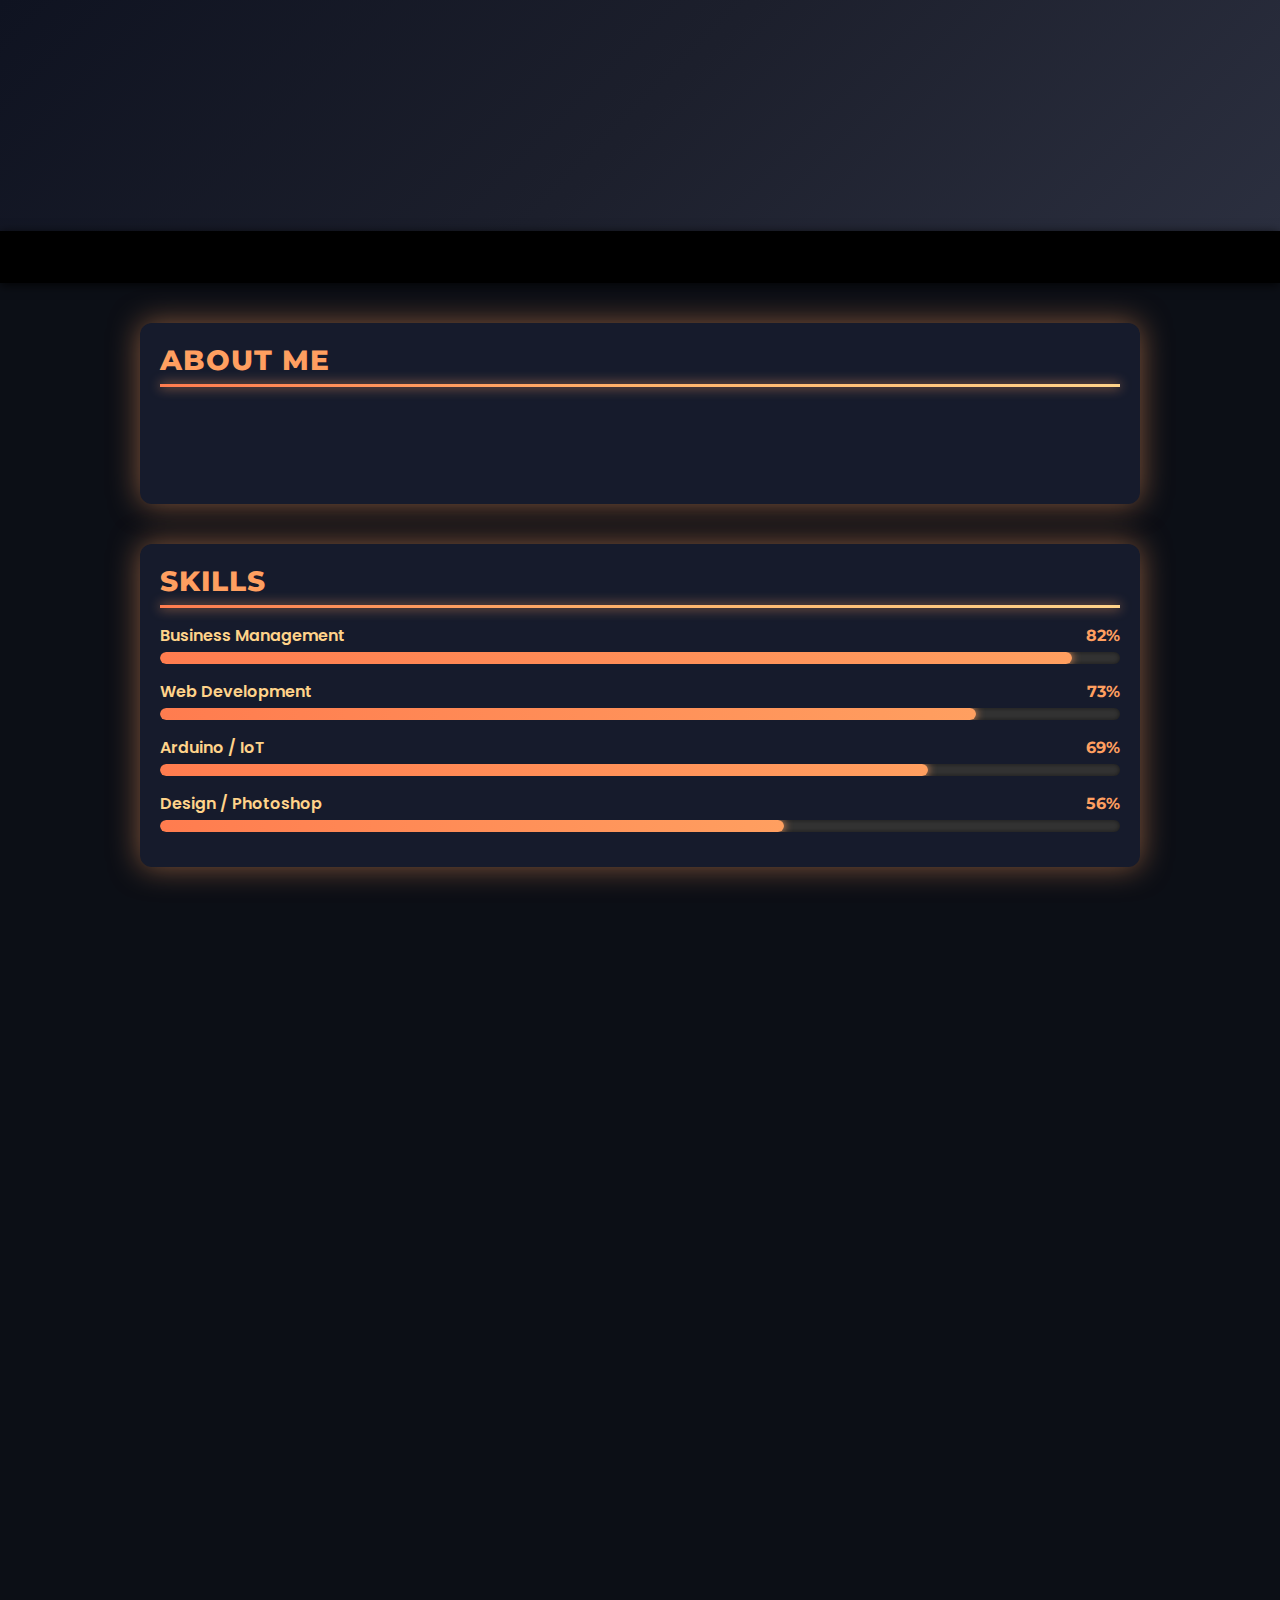
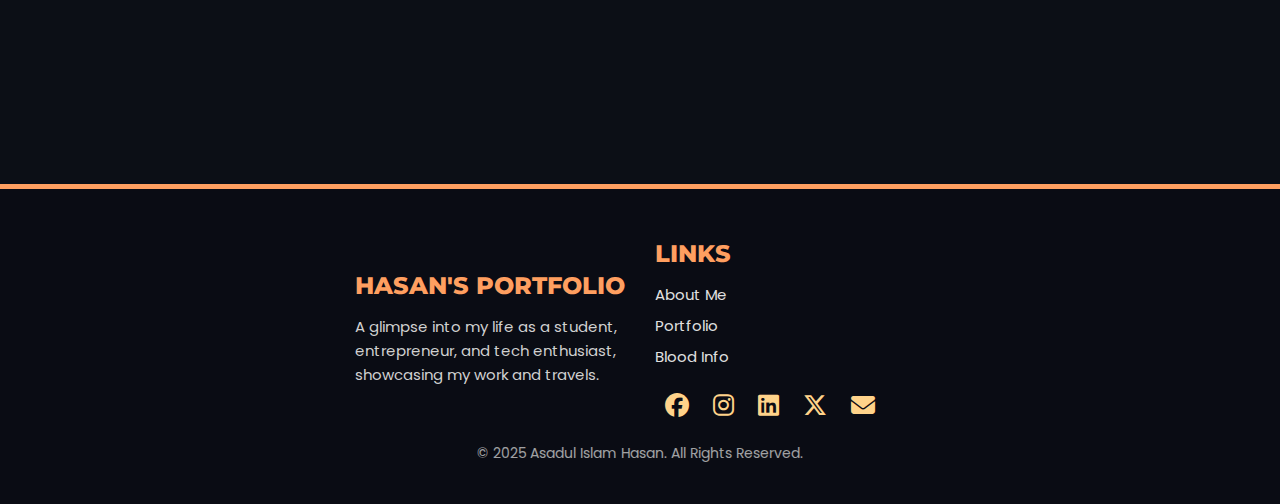
<file: index.html>
<!DOCTYPE html>
<html lang="en">
<head>
  <meta charset="UTF-8">
  <meta name="viewport" content="width=device-width, initial-scale=1.0">
  <title>Hasan – Personal Website</title>
  
  <link href="https://fonts.googleapis.com/css2?family=Poppins:wght@400;600;700;800&family=Montserrat:wght@700;800&display=swap" rel="stylesheet">
  
  <link rel="stylesheet" href="https://cdnjs.cloudflare.com/ajax/libs/font-awesome/6.5.1/css/all.min.css">
  
  <style>
    /* ---------------------------------------------------- */
    /* ১. গ্লোবাল স্টাইল এবং CSS ভেরিয়েবল */
    /* ---------------------------------------------------- */
    :root {
        /* কালার ভেরিয়েবল */
        --color-bg-dark: #0c0f16;
        --color-section-bg: #161b2c;
        --color-primary-text: #e0e0e0;
        --color-accent-light: #ffd38a;
        --color-accent-med: #ffb36b;
        --color-accent-dark: #ff7c4f;
        --color-accent-highlight: #ff9f60;
        
        /* ফন্ট ভেরিয়েবল */
        --font-poppins: 'Poppins', sans-serif;
        --font-montserrat: 'Montserrat', sans-serif;
    }

    * {margin:0; padding:0; box-sizing:border-box;}
    body {
        font-family: var(--font-poppins); 
        background: var(--color-bg-dark); 
        color: var(--color-primary-text); 
        scroll-behavior: smooth;
    }
    a {text-decoration:none; color:inherit;}

    /* ---------------------------------------------------- */
    /* ২. কীফ্রেম অ্যানিমেশন */
    /* ---------------------------------------------------- */
    @keyframes headerFadeUp {
      0% { transform: translateY(20px); opacity: 0; }
      100% { transform: translateY(0); opacity: 1; }
    }
    @keyframes lineGrow {
        0% { transform: scaleX(0); }
        100% { transform: scaleX(1); }
    }
    @keyframes navLinkFade {
      from { opacity: 0; transform: translateY(-10px); }
      to { opacity: 1; transform: translateY(0); }
    }
    @keyframes listItemFadeIn {
        0% { opacity: 0; transform: translateY(10px); }
        100% { transform: translateY(0); opacity: 1; }
    }
    @keyframes iconPopIn {
        0% { transform: scale(0); opacity: 0; }
        70% { transform: scale(1.2); opacity: 1; }
        100% { transform: scale(1); opacity: 1; }
    }

    /* ---------------------------------------------------- */
    /* ৩. হেডার স্টাইল */
    /* ---------------------------------------------------- */
    header {
        padding:60px 20px; 
        text-align:center; 
        background:linear-gradient(135deg,#0f1321,#1c1f2c,#2b2f3f); 
        box-shadow:0 5px 40px rgba(255,160,80,0.3); 
        overflow: hidden;
        position: relative; 
    }

    header h1 {
        font-family: var(--font-montserrat); 
        font-size:55px; 
        font-weight:800; 
        /* গ্রেডিয়েন্ট ভেরিয়েবল ব্যবহার করে */
        background:linear-gradient(90deg, var(--color-accent-dark), var(--color-accent-med), var(--color-accent-light)); 
        -webkit-background-clip:text; 
        -webkit-text-fill-color:transparent; 
        
        opacity: 0;
        transform: translateY(20px);
        animation: headerFadeUp 0.5s ease-out forwards; 
        margin: 0 auto; 
        padding-bottom: 10px; 
    }

    header p {
        font-size:14px; 
        color: var(--color-accent-light); 
        letter-spacing: 2px; 
        
        opacity:0; 
        transform: translateY(20px);
        animation: headerFadeUp 0.5s ease-out forwards; 
        animation-delay: 0.1s; 
        padding-bottom: 10px; 
        margin: 0 auto; 
    }

    .header-rule {
        width: 400px; 
        height: 3px;
        background: linear-gradient(90deg, var(--color-accent-dark), var(--color-accent-med), var(--color-accent-light));
        box-shadow: 0 0 10px rgba(255, 159, 96, 0.8);
        margin: 0 auto; 
        transform: scaleX(0);
        transform-origin: center; 
        animation: lineGrow 0.4s ease-out forwards; 
        animation-delay: 0.6s; 
    }

    /* ---------------------------------------------------- */
    /* ৪. নেভিগেশন স্টাইল */
    /* ---------------------------------------------------- */
    nav {
      position:sticky; 
      top:0; 
      background:#000000; 
      display:flex; 
      flex-direction: column; 
      justify-content:center; 
      padding:12px 0 0 0; 
      z-index:1000; 
      box-shadow:0 2px 10px rgba(0,0,0,0.8);
      overflow: hidden; 
    }
    
    .nav-links {
      display: flex;
      justify-content: center;
      padding-bottom: 12px; 
    }

    nav a {
        margin:0 18px; 
        color: var(--color-accent-light); 
        font-size: 17px; 
        font-weight:600; 
        transition:0.4s; 
        opacity: 0; 
        transform: translateY(-10px);
        animation: navLinkFade 0.3s ease forwards; 
        white-space: nowrap; 
    }
    nav a:hover {
        color: var(--color-accent-highlight); 
        text-shadow:0 0 10px rgba(255,159,96,0.8); 
    }
    
    .nav-line {
        width: 100%;
        height: 2px;
        background: linear-gradient(90deg, var(--color-accent-dark), var(--color-accent-med), var(--color-accent-light));
        box-shadow: 0 0 8px rgba(255, 159, 96, 0.8);
        transform: scaleX(0);
        transform-origin: left;
        animation: lineGrow 0.5s ease-out forwards;
        animation-delay: 1.3s; 
    }

    /* Nav Link Staggered Delays */
    nav a:nth-child(1) { animation-delay: 0.8s; }
    nav a:nth-child(2) { animation-delay: 0.9s; }
    nav a:nth-child(3) { animation-delay: 1.0s; }
    nav a:nth-child(4) { animation-delay: 1.1s; }
    nav a:nth-child(5) { animation-delay: 1.2s; }

    /* ---------------------------------------------------- */
    /* ৫. কন্টেইনার এবং সেকশন স্টাইল */
    /* ---------------------------------------------------- */
    .container {width:90%; max-width:1000px; margin:40px auto;} 
    .section {
      margin-bottom:40px; 
      padding:20px; 
      background: var(--color-section-bg); 
      border-radius:12px; 
      position:relative; 
      overflow:hidden;
      box-shadow: 0 0 15px rgba(255, 159, 96, 0.15); 
      
      /* অ্যানিমেশনের জন্য ডিফল্টভাবে লুকানো */
      opacity:0; 
      transform:translateY(30px);
      transition: opacity 0.4s ease-out, transform 0.4s ease-out; 
      
      scroll-margin-top: 60px; /* স্টিকি নেভিগেশনের জন্য */
    }
    .section.visible {
      opacity:1;
      transform:translateY(0);
      /* অ্যানিমেশন ট্রিগার হলে উজ্জ্বল শ্যাডো */
      box-shadow: 0 0 30px rgba(255, 159, 96, 0.5); 
    }
    
    .section h2 {
      font-family: var(--font-montserrat); 
      font-size:28px; 
      color: var(--color-accent-highlight); 
      margin-bottom:15px; 
      font-weight:800; 
      text-transform:uppercase; 
      letter-spacing:1px; 
      position:relative; 
      z-index:2;
      padding-bottom:10px;
    }
    
    /* সেকশন হেডার আন্ডারলাইন অ্যানিমেশন */
    .section h2::after {
        content: '';
        position: absolute;
        bottom: 0;
        left: 0;
        width: 100%;
        height: 3px;
        background: linear-gradient(90deg, var(--color-accent-dark), var(--color-accent-med), var(--color-accent-light));
        box-shadow: 0 0 12px rgba(255, 159, 96, 1.0); 
        transform: scaleX(0);
        transform-origin: left;
        transition: transform 0.4s cubic-bezier(0.23, 1, 0.32, 1); 
    }

    .section.visible h2::after {
        transform: scaleX(1);
    }
    
    /* সেকশন প্যারাগ্রাফ অ্যানিমেশন */
    .section.visible > p {
        opacity: 0;
        transform: translateY(10px);
        animation: listItemFadeIn 0.4s ease-out forwards; 
        animation-delay: 0.3s; 
    }

    .section p {font-size:16px; line-height:1.7; color:#e2e2e2; position:relative; z-index:2;}
    
    /* লিস্ট আইটেম স্টাইল ও অ্যানিমেশন */
    ul {list-style:none; padding-left: 0;}
    ul li {
        margin-bottom:10px; 
        font-size: 16px; 
        position: relative; 
        padding-left: 20px; 
        opacity: 0; 
        transform: translateY(10px); 
        transition: none;
    }

    /* কাস্টম বুলেট পয়েন্ট (গ্লোয়িং অ্যারো) */
    ul li::before { 
        content: '➤'; 
        color: var(--color-accent-dark); 
        font-weight: bold;
        font-size: 18px; 
        display: inline-block; 
        width: 1em;
        margin-left: -0.5em; 
        position: absolute;
        left: 0;
        top: 0; 
        opacity: 0; 
        transform: scale(0); 
        transition: none;
        text-shadow: 0 0 8px rgba(255,159,96,0.8); 
    }

    /* লিস্ট আইটেম স্ট্যাগার্ড অ্যানিমেশন ট্রিগার */
    /* টেক্সট অ্যানিমেশন */
    .section.visible ul li {
        animation: listItemFadeIn 0.4s ease-out forwards; 
    }
    .section.visible ul li:nth-child(1) { animation-delay: 0.2s; }
    .section.visible ul li:nth-child(2) { animation-delay: 0.3s; }
    .section.visible ul li:nth-child(3) { animation-delay: 0.4s; }
    .section.visible ul li:nth-child(4) { animation-delay: 0.5s; }
    .section.visible ul li:nth-child(5) { animation-delay: 0.6s; } 
    /* আইকন অ্যানিমেশন */
    .section.visible ul li::before {
        animation: iconPopIn 0.3s ease-out forwards; 
    }
    .section.visible ul li:nth-child(1)::before { animation-delay: 0.1s; }
    .section.visible ul li:nth-child(2)::before { animation-delay: 0.2s; }
    .section.visible ul li:nth-child(3)::before { animation-delay: 0.3s; }
    .section.visible ul li:nth-child(4)::before { animation-delay: 0.4s; }
    .section.visible ul li:nth-child(5)::before { animation-delay: 0.5s; } 

    /* স্কিল বার স্টাইল ও অ্যানিমেশন */
    .skill {margin:15px 0;}
    .skill-name {
        display: flex;
        justify-content: space-between;
        align-items: center; 
        margin-bottom:4px; 
        font-weight: 600; 
        color: var(--color-accent-light);
    }
    .skill-percentage {
        font-family: var(--font-montserrat); 
        font-size: 16px;
        font-weight: 700;
        color: var(--color-accent-highlight); 
    }
    
    .skill-bar {height:12px; background:#333; border-radius:6px; overflow:hidden; box-shadow: inset 0 0 5px rgba(0,0,0,0.5);}
    .skill-bar-fill {
        height:100%; 
        width:0%; 
        border-radius:6px; 
        transition:width 1.0s ease-out; 
        box-shadow: 0 0 10px var(--color-accent-highlight); 
        background: linear-gradient(90deg, var(--color-accent-dark), var(--color-accent-highlight));
    }

    /* ---------------------------------------------------- */
    /* ৬. ফুটার স্টাইল */
    /* ---------------------------------------------------- */
    footer {
        padding:40px 20px; 
        text-align:center; 
        background:#0a0c14; 
        border-top:5px solid var(--color-accent-highlight); 
    }
    
    .footer-content {
        display:flex;
        flex-direction: column;
        align-items: center;
        max-width: 600px;
        margin: 0 auto;
    }
    
    .footer-section {
        margin-bottom: 20px; 
        text-align: center;
        width: 100%;
    }

    .footer-section h2 {
        font-family: var(--font-montserrat);
        font-size: 24px;
        font-weight: 800;
        color: var(--color-accent-highlight);
        margin-bottom: 15px;
        text-transform: uppercase;
    }

    .footer-section p {
        font-size: 15px;
        line-height: 1.6;
        margin: 5px 0;
        color: #d0d0d0;
    }
    
    .social-links a { 
        display: inline-block; 
        margin: 0 10px;
        font-size: 24px;
        color: var(--color-accent-light);
        transition: color 0.3s, transform 0.3s;
    }
    
    .social-links a:hover {
        color: var(--color-accent-highlight);
        transform: translateY(-3px);
    }
    
    /* দ্রুত লিঙ্ক (কন্টাক্ট/পোর্টফোলিও) */
    .quick-links a { 
        display: block; 
        margin: 8px auto;
        font-size: 15px;
        color: #e0e0e0;
        width: fit-content;
        transition: color 0.3s;
    }

    .quick-links a:hover {
        color: var(--color-accent-highlight);
    }


    .copyright {
        margin-top: 20px; 
        font-size: 14px;
        opacity: 0.7;
    }

    /* ---------------------------------------------------- */
    /* ৭. মিডিয়া কোয়েরি */
    /* ---------------------------------------------------- */
    @media(min-width: 600px) {
        .footer-content {
            flex-direction: row;
            justify-content: space-around;
            text-align: left;
            padding-top: 10px; 
        }
        .footer-section {
            width: 45%; 
            margin-bottom: 0;
            text-align: left;
        }
        .quick-links a {
            margin: 8px 0;
            width: auto;
        }
        .social-links {
            text-align: left;
        }
    }

    @media(max-width:768px){
        header h1{
            font-size:40px; 
        } 
        header p{
            font-size:12px; 
        }
        .header-rule{
            width: 300px; 
        }
        .section h2{font-size:24px;} 
        nav a{margin:0 12px; font-size: 16px;} 
    }

    @media(max-width:480px){
        header h1{
            font-size:32px; 
        }
        header p{
            font-size:10px; 
            letter-spacing: 1px;
        }
        .header-rule{
            width: 200px;
        }
        nav a{margin:0 8px; font-size: 14px;}
        .social-links a {
            font-size: 20px;
            margin: 0 5px;
        }
    }

  </style>
</head>
<body>
  <header>
    <h1>Asadul Islam Hasan</h1>
    <p>STUDENT • TRAVELER • DREAMER • ENTREPRENEUR</p>
    <div class="header-rule"></div> 
  </header>

  <nav>
    <div class="nav-links">
        <a href="#about">About</a>
        <a href="#skills">Skills</a>
        <a href="#projects">Portfolio</a>
        <a href="#travel">Explore</a>
        <a href="#blood-info">Blood</a>
    </div>
    <div class="nav-line"></div> 
  </nav>

  <main class="container">

    <div class="section" id="about">
      <h2>About Me</h2>
      <p>Hi, I’m Hasan. I’m currently studying in **Class Eleven** at **Munshiganj Technical School & College**. Alongside my studies, I manage a company, have experience running a business, and actively plan strategies for growth. I love learning new things, building unique projects, and exploring beautiful places across Bangladesh.</p>
    </div>

    <div class="section" id="skills">
      <h2>Skills</h2>
      <div class="skill">
        <div class="skill-name">
          Business Management 
          <span class="skill-percentage" data-percentage="95">0%</span> 
        </div>
        <div class="skill-bar">
          <div class="skill-bar-fill" data-width="95%"></div>
        </div>
      </div>
      
      <div class="skill">
        <div class="skill-name">
          Web Development 
          <span class="skill-percentage" data-percentage="85">0%</span>
        </div>
        <div class="skill-bar">
          <div class="skill-bar-fill" data-width="85%"></div>
        </div>
      </div>
      
      <div class="skill">
        <div class="skill-name">
          Arduino / IoT 
          <span class="skill-percentage" data-percentage="80">0%</span>
        </div>
        <div class="skill-bar">
          <div class="skill-bar-fill" data-width="80%"></div>
        </div>
      </div>
      
      <div class="skill">
        <div class="skill-name">
          Design / Photoshop 
          <span class="skill-percentage" data-percentage="65">0%</span>
        </div>
        <div class="skill-bar">
          <div class="skill-bar-fill" data-width="65%"></div>
        </div>
      </div>
    </div>

    <div class="section" id="projects">
      <h2>Portfolio & Projects</h2>
      <ul>
        <li><a href="URL_OF_PROJECT_1" target="_blank">ESP32 WiFi + OLED Display Clock Project (IoT)</a></li>
        <li><a href="URL_OF_PROJECT_2" target="_blank">ESP8266 Web-Controlled Relay Project (Automation)</a></li>
        <li><a href="https://github.com/YourGitHub/this-site" target="_blank">Personal Portfolio Website (This site!)</a></li>
        <li>Company Management & Business Strategy Projects</li>
      </ul>
    </div>

    <div class="section" id="travel">
      <h2>I Have Visited (Explore)</h2>
      <ul>
        <li>Cox’s Bazar - The longest sea beach.</li>
        <li>Bandarban - Hills and natural beauty.</li>
        <li>Rangamati - Lake and cultural experience.</li>
        <li>Sylhet - Tea gardens and rainforests.</li>
        <li>Kuakata - Sunset and sunrise over the sea.</li>
      </ul>
    </div>
    
    <div class="section" id="blood-info">
      <h2>Blood Information</h2>
      <p style="font-size: 20px; font-weight: 700; color: var(--color-accent-dark); margin-bottom: 10px;">Blood Group: B+</p>
      <p>Last Donated: **9 August 2025**</p>
      <p style="margin-top: 20px;">**Call-to-Action:** I am happy to donate blood to those in need, provided I am healthy and eligible. Please reach out to me via my social media links below for urgent coordination.</p>
    </div>

  </main> 
  
  <footer id="footer">
    <div class="footer-content">
        
        <div class="footer-section">
            <h2>Hasan's Portfolio</h2>
            <p>A glimpse into my life as a student, entrepreneur, and tech enthusiast, showcasing my work and travels.</p>
        </div>

        <div class="footer-section">
            <h2>Links</h2>
            
            <div class="quick-links">
                <a href="#about">About Me</a>
                <a href="#projects">Portfolio</a>
                <a href="#blood-info">Blood Info</a>
            </div>

            <div class="social-links" style="margin-top: 20px;">
                <a href="https://www.facebook.com/KH.HasanBro" target="_blank" title="Facebook"><i class="fab fa-facebook"></i></a>
                <a href="https://www.instagram.com/" target="_blank" title="Instagram"><i class="fab fa-instagram"></i></a>
                <a href="YOUR_LINKEDIN_URL" target="_blank" title="LinkedIn"><i class="fab fa-linkedin"></i></a> 
                <a href="YOUR_TWITTER_URL" target="_blank" title="Twitter/X"><i class="fab fa-x-twitter"></i></a> 
                <a href="mailto:hogaleof@goatmail.uk" title="Email"><i class="fas fa-envelope"></i></a> 
            </div>
            
        </div>

    </div>
    
    <p class="copyright">© 2025 Asadul Islam Hasan. All Rights Reserved.</p>
  </footer>

  <script>
    // নতুন ফাংশন: শতাংশ কাউন্টিং অ্যানিমেশন লজিক
    function animatePercentage(element, finalValue, duration) {
        let startTimestamp = null;
        const step = (timestamp) => {
            if (!startTimestamp) startTimestamp = timestamp;
            const progress = timestamp - startTimestamp;
            const percentage = Math.min(progress / duration, 1);
            
            // বর্তমান গণনা করা মান
            const currentValue = Math.floor(percentage * finalValue);
            
            // মান আপডেট
            element.textContent = currentValue + '%';
            
            // যদি অ্যানিমেশন শেষ না হয়, তবে পরের ফ্রেমে আবার কল করা
            if (percentage < 1) {
                window.requestAnimationFrame(step);
            }
        };
        window.requestAnimationFrame(step);
    }
    
    const sections = document.querySelectorAll('.section');

    const observer = new IntersectionObserver((entries) => {
      entries.forEach(entry => {
        if(entry.isIntersecting){
          entry.target.classList.add('visible');
          
          if(entry.target.id === 'skills') {
            const skillBars = entry.target.querySelectorAll('.skill-bar-fill');
            
            skillBars.forEach(bar => {
              const percentageSpan = bar.closest('.skill').querySelector('.skill-percentage');
              const finalWidth = bar.getAttribute('data-width');
              const finalPercentage = parseInt(percentageSpan.getAttribute('data-percentage'));
              
              // অ্যানিমেশন রিসেট
              bar.style.transition = 'none';
              bar.style.width = '0%';
              percentageSpan.textContent = '0%';
              
              // ব্রাউজারকে দুটি পৃথক ফ্রেমে রিসেট এবং আবার সেট করার সময় দিতে
              requestAnimationFrame(() => {
                requestAnimationFrame(() => {
                    // ১. স্কিল বারের অ্যানিমেশন শুরু
                    bar.style.transition = 'width 1.0s ease-out'; 
                    bar.style.width = finalWidth;
                    
                    // ২. শতাংশ কাউন্টিং অ্যানিমেশন শুরু
                    animatePercentage(percentageSpan, finalPercentage, 1000); // 1000ms = 1s
                });
              });
            });
          }
          
        } else {
          // যখন সেকশন দৃষ্টির বাইরে যায়, তখন ক্লাস ও স্কিল বার রিসেট করা হয়
          // যাতে স্ক্রল করে আবার ফিরে আসলে অ্যানিমেশনটি পুনরাবৃত্তি হয়
          entry.target.classList.remove('visible');

          if(entry.target.id === 'skills') {
             const skillBars = entry.target.querySelectorAll('.skill-bar-fill');
             skillBars.forEach(bar => {
                bar.style.transition = 'none';
                bar.style.width = '0%';
                
                // শতাংশ রিসেট
                const percentageSpan = bar.closest('.skill').querySelector('.skill-percentage');
                percentageSpan.textContent = '0%';
             });
          }
        }
      });
    }, { 
      threshold: 0.3, // সেকশনের ৩০% দেখা গেলেই ট্রিগার হবে
      rootMargin: '0px 0px -50px 0px'
    });

    sections.forEach(section => observer.observe(section));
  </script>
</body>
</html>
</file>
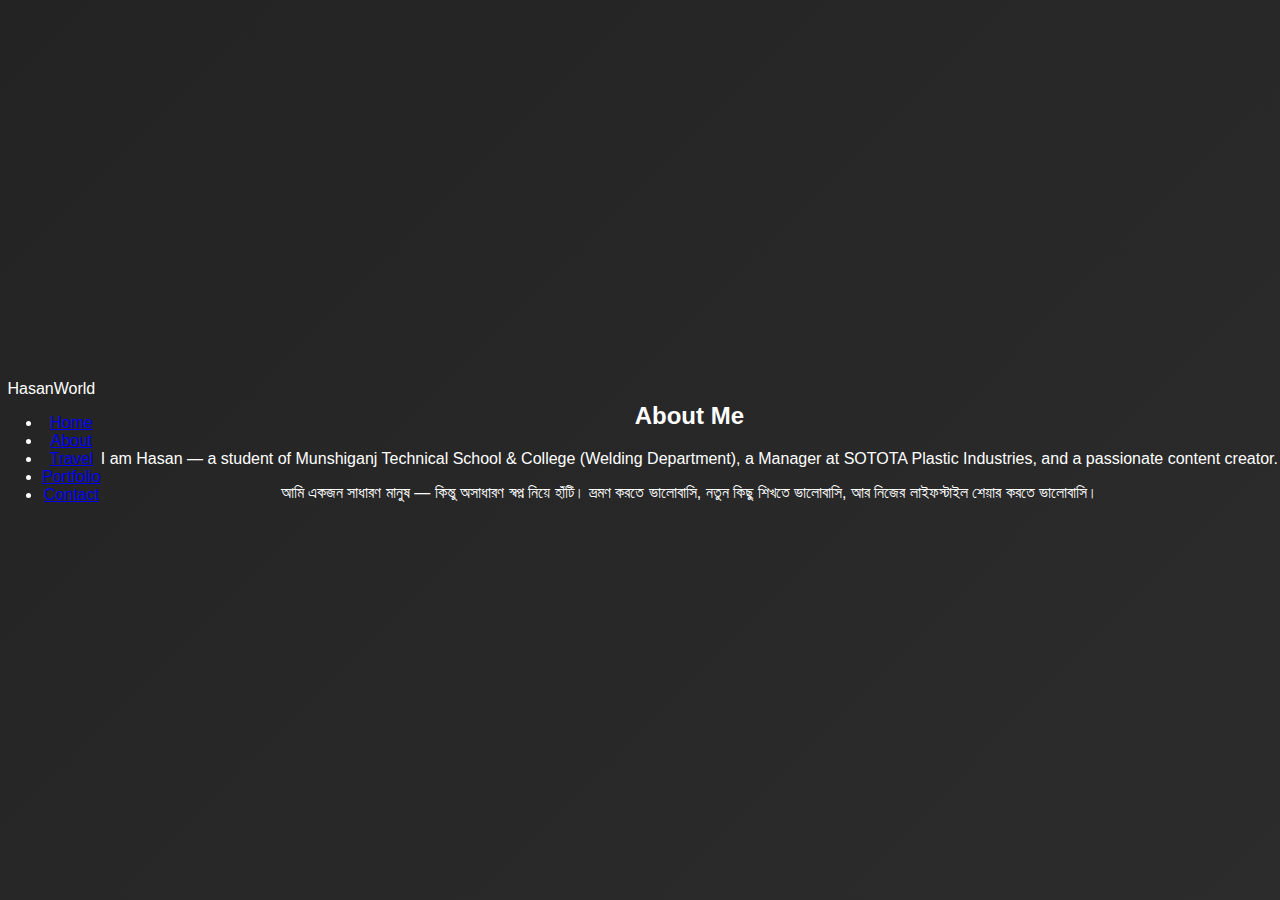
<file: about.html>
<!DOCTYPE html>
<html lang="en">
<head>
    <meta charset="UTF-8">
    <meta name="viewport" content="width=device-width, initial-scale=1.0">
    <title>Hasan | About Me</title>
    <link rel="stylesheet" href="style.css">
</head>
<body>

<nav class="navbar">
    <div class="logo">Hasan<span>World</span></div>
    <ul>
        <li><a href="index.html">Home</a></li>
        <li><a class="active" href="about.html">About</a></li>
        <li><a href="travel.html">Travel</a></li>
        <li><a href="portfolio.html">Portfolio</a></li>
        <li><a href="contact.html">Contact</a></li>
    </ul>
</nav>

<section class="page colorful-card">
    <h2>About Me</h2>
    <p>
        I am Hasan — a student of Munshiganj Technical School & College (Welding Department), 
        a Manager at SOTOTA Plastic Industries, and a passionate content creator.
    </p>
    <p>
        আমি একজন সাধারণ মানুষ — কিন্তু অসাধারণ স্বপ্ন নিয়ে হাঁটি।  
        ভ্রমণ করতে ভালোবাসি, নতুন কিছু শিখতে ভালোবাসি, আর নিজের লাইফস্টাইল শেয়ার করতে ভালোবাসি।
    </p>
</section>

</body>
</html>
</file>
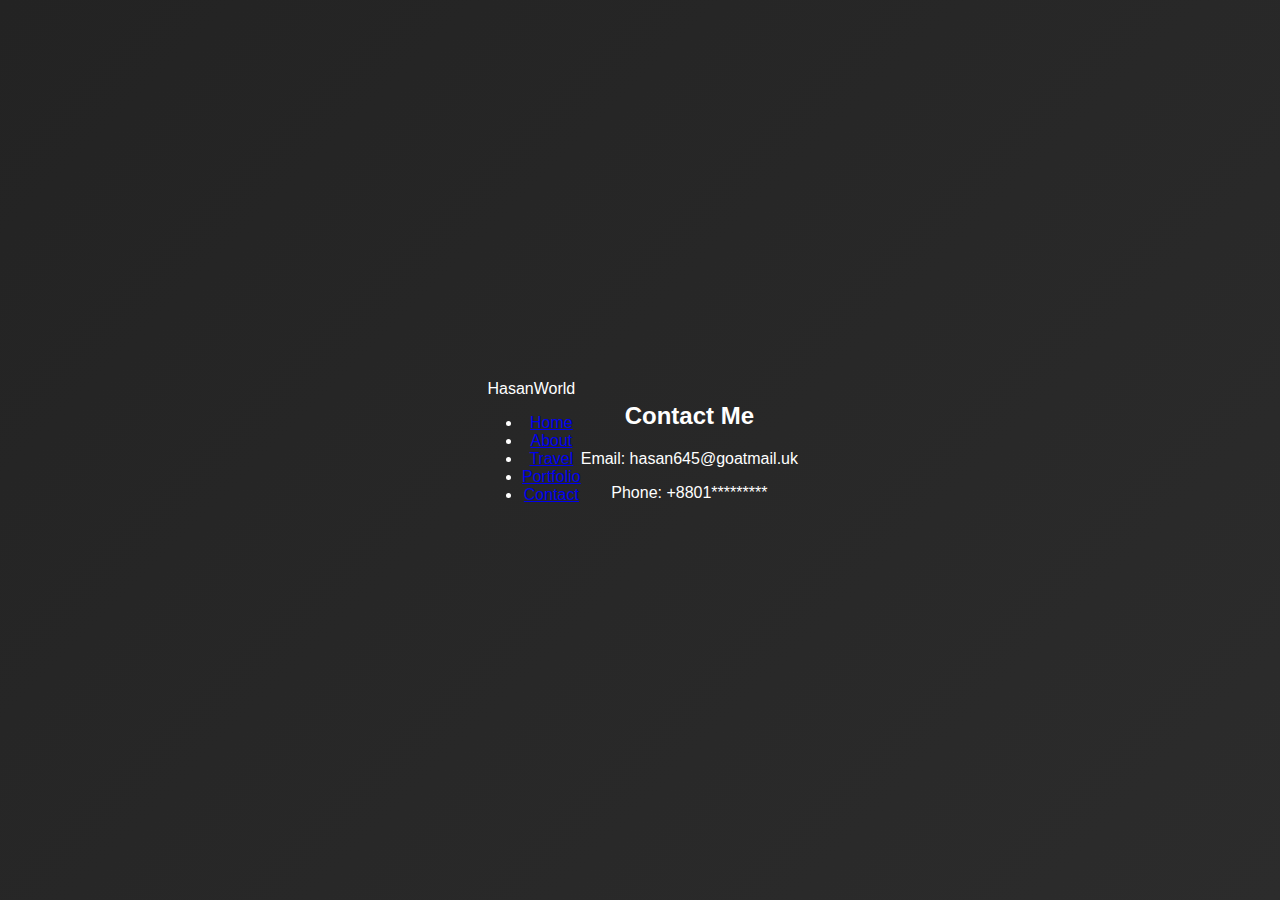
<file: contact.html>
<!DOCTYPE html>
<html lang="en">
<head>
    <meta charset="UTF-8">
    <meta name="viewport" content="width=device-width, initial-scale=1.0">
    <title>Hasan | Contact</title>
    <link rel="stylesheet" href="style.css">
</head>
<body>

<nav class="navbar">
    <div class="logo">Hasan<span>World</span></div>
    <ul>
        <li><a href="index.html">Home</a></li>
        <li><a href="about.html">About</a></li>
        <li><a href="travel.html">Travel</a></li>
        <li><a href="portfolio.html">Portfolio</a></li>
        <li><a class="active" href="contact.html">Contact</a></li>
    </ul>
</nav>

<section class="page">
    <h2>Contact Me</h2>
    <p>Email: hasan645@goatmail.uk</p>
    <p>Phone: +8801*********</p>
</section>

</body>
</html>
</file>
<file: style.css>
/* সম্পূর্ণ আপডেট করা CSS কোড */

/* কালার প্যালেট এবং ভেরিয়েবল */
:root {
    --bg-dark-main: #232323; 
    --bg-dark-secondary: #2c2c2c; 
    --monitor-bg: #1a1a1a; 
    
    /* RGB বর্ডার কালার */
    --rgb-color-1: #00ffff; 
    --rgb-color-2: #ff00ff; 
    --rgb-color-3: #ffff00; 
    
    --text-primary: #ffffff; 
    --text-secondary: #e0e0e0; 
    
    /* আসল ফেসবুক ভেরিফাইড নীল ও বাটন নীল */
    --verified-blue-actual: #1877f2; /* আসল ফেসবুক ভেরিফাইড নীল রঙ */
    --facebook-blue: #1877f2; 
    --facebook-hover-blue: #1256b9; 

    /* লোডিং ডটসের রঙ */
    --dot-red: #ff3b30; 
    --dot-yellow: #ffcc00; 
    --dot-green: #4cd964; 
    
    --star-color: #ffffff; 
}

body {
    background: var(--bg-dark-main);
    background: linear-gradient(135deg, var(--bg-dark-main) 0%, var(--bg-dark-secondary) 100%); 
    display: flex;
    justify-content: center;
    align-items: center;
    height: 100vh;
    margin: 0;
    font-family: 'Poppins', sans-serif;
    color: var(--text-primary);
    text-align: center;
    overflow: hidden;
    position: relative;
}

/* ছবির মতো নিচের ডানদিকে স্টার */
.bottom-right-star {
    position: absolute;
    bottom: 50px; 
    right: 50px;
    width: 25px;
    height: 25px;
    background-color: var(--star-color);
    clip-path: polygon(50% 0%, 61% 35%, 98% 35%, 67% 57%, 78% 91%, 50% 70%, 22% 91%, 33% 57%, 2% 35%, 39% 35%);
    box-shadow: 0 0 10px rgba(255, 255, 255, 0.5);
    z-index: 0;
}

.container {
    padding: 50px;
    border-radius: 15px; 
    background: var(--monitor-bg); 
    backdrop-filter: blur(5px); 
    max-width: 90%;
    width: 650px; 
    position: relative;
    z-index: 1; 

    /* অ্যানিমেটেড RGB বর্ডার ডিজাইন */
    border: 3px solid transparent; 
    background-clip: padding-box, border-box;
    background-origin: padding-box, border-box;
    border-image: linear-gradient(
        45deg, 
        var(--rgb-color-1), 
        var(--rgb-color-2),
        var(--rgb-color-3),
        var(--rgb-color-1)
    ) 1;
    border-image-slice: 1; 

    /* বর্ডারের গ্লো ইফেক্ট ও অ্যানিমেশন */
    box-shadow: 
        0 0 20px rgba(0, 255, 255, 0.4), 
        0 0 40px rgba(255, 0, 255, 0.4), 
        0 0 60px rgba(255, 255, 0, 0.4), 
        0 0 80px rgba(0, 0, 0, 0.8); 
    animation: rgb-border-anim 8s linear infinite, glow-pulse 4s infinite alternate ease-in-out; 
}

/* RGB বর্ডার অ্যানিমেশন (রঙের ঘূর্ণন) */
@keyframes rgb-border-anim {
    0% { border-image-source: linear-gradient(45deg, var(--rgb-color-1), var(--rgb-color-2), var(--rgb-color-3), var(--rgb-color-1)); }
    25% { border-image-source: linear-gradient(45deg, var(--rgb-color-2), var(--rgb-color-3), var(--rgb-color-1), var(--rgb-color-2)); }
    50% { border-image-source: linear-gradient(45deg, var(--rgb-color-3), var(--rgb-color-1), var(--rgb-color-2), var(--rgb-color-3)); }
    75% { border-image-source: linear-gradient(45deg, var(--rgb-color-1), var(--rgb-color-2), var(--rgb-color-3), var(--rgb-color-1)); }
    100% { border-image-source: linear-gradient(45deg, var(--rgb-color-1), var(--rgb-color-2), var(--rgb-color-3), var(--rgb-color-1)); }
}

/* বর্ডারের গ্লো ইফেক্টের পালস অ্যানিমেশন */
@keyframes glow-pulse {
    0%, 100% {
        box-shadow: 
            0 0 20px rgba(0, 255, 255, 0.4), 
            0 0 40px rgba(255, 0, 255, 0.4), 
            0 0 60px rgba(255, 255, 0, 0.4), 
            0 0 80px rgba(0, 0, 0, 0.8);
    }
    50% {
        box-shadow: 
            0 0 30px rgba(0, 255, 255, 0.6), 
            0 0 50px rgba(255, 0, 255, 0.6), 
            0 0 70px rgba(255, 255, 0, 0.6), 
            0 0 90px rgba(0, 0, 0, 0.9);
    }
}


/* লেখার স্টাইল ও গ্লো ইফেক্ট */
.heading {
    font-size: 3.5em;
    font-weight: 700; 
    color: var(--text-primary);
    margin-bottom: 10px;
    text-transform: uppercase;
    letter-spacing: 1px; 
    display: flex; 
    justify-content: center;
    align-items: center;
    height: 1.2em; 
    overflow: hidden; 
    /* "Launching Soon" লেখার জন্য গ্লো ইফেক্ট */
    text-shadow: 
        0 0 10px rgba(255, 255, 255, 0.5), 
        0 0 20px rgba(255, 255, 255, 0.3), 
        0 0 30px rgba(255, 255, 255, 0.2);
    animation: text-glow-pulse 3s infinite alternate ease-in-out; 
}

/* টেক্সট গ্লো পালস অ্যানিমেশন */
@keyframes text-glow-pulse {
    0%, 100% {
        text-shadow: 
            0 0 10px rgba(255, 255, 255, 0.5), 
            0 0 20px rgba(255, 255, 255, 0.3);
    }
    50% {
        text-shadow: 
            0 0 15px rgba(255, 255, 255, 0.8), 
            0 0 25px rgba(255, 255, 255, 0.5);
    }
}

/* "Launching Soon" লেখার ঢেউয়ের অ্যানিমেশন */
.wave-text span {
    display: inline-block;
    animation: wave 2s ease-in-out infinite; 
    animation-delay: calc(0.15s * var(--i)); 
}

@keyframes wave {
    0%, 100% {
        transform: translateY(0);
    }
    25% {
        transform: translateY(-10px); 
    }
    50% {
        transform: translateY(0);
    }
    75% {
        transform: translateY(10px); 
    }
}


.sub-heading {
    font-size: 1.2em; 
    font-weight: 400;
    color: var(--text-secondary); 
    margin-bottom: 40px;
}

/* স্লো এবং স্মুথ লোডার ডটস */
.loader-dots {
    display: flex;
    justify-content: center;
    align-items: center;
    margin: 20px 0 40px 0;
}
.loader-dots .dot {
    width: 18px; 
    height: 18px; 
    border-radius: 50%;
    margin: 0 12px; 
    animation: bounce-dots 1.5s infinite ease-in-out both; 
    opacity: 0; 
}
.loader-dots .dot.red { background-color: var(--dot-red); }
.loader-dots .dot.yellow { background-color: var(--dot-yellow); animation-delay: -0.5s; } 
.loader-dots .dot.green { background-color: var(--dot-green); animation-delay: -1s; } 

@keyframes bounce-dots {
    0%, 100% {
        transform: translateY(0) scale(0.8);
        opacity: 0.6;
    }
    50% {
        transform: translateY(-20px) scale(1.1); 
        opacity: 1;
    }
}


/* প্রোফাইল তথ্য এবং ভেরিফাইড স্টাইল */
.profile-info {
    margin-bottom: 30px;
}

.follow-text {
    font-size: 1em;
    color: var(--text-secondary);
    margin-bottom: 10px;
}

.social-box {
    display: flex;
    align-items: center;
    justify-content: center;
    margin-bottom: 15px;
}

.profile-name {
    font-size: 1.3em; 
    font-weight: 600;
    margin-right: 8px;
    color: var(--text-primary);
}

/* আসল ফেসবুক ভেরিফাইড ব্যাজ ডিজাইন (পুনরায় পরিবর্তন করা হয়েছে) */
.verified-icon {
    /* Font Awesome আইকনটিকে সরাসরি ব্যবহার করা হচ্ছে */
    color: var(--verified-blue-actual); /* আইকনের রঙ নীল (আসল ব্যাজের বৃত্তের রঙ) */
    font-size: 1.2em; /* ব্যাজের আকার */
    /* কোনো ব্যাকগ্রাউন্ড বা প্যাডিং যোগ করা হচ্ছে না, কারণ Font Awesome এর 'fa-check-circle' নিজে থেকেই বৃত্তের মধ্যে চেকমার্ক দেখায় */
    text-shadow: 0 0 5px rgba(24, 119, 242, 0.5); /* হালকা নীল গ্লো */
}

/* নীল Follow Us বাটন */
.facebook-link {
    display: inline-flex;
    align-items: center;
    padding: 10px 25px; 
    background-color: var(--facebook-blue); 
    color: var(--text-primary); 
    text-decoration: none;
    border-radius: 50px; 
    font-weight: bold;
    font-size: 0.9em;
    transition: background-color 0.3s ease, transform 0.3s ease;
    box-shadow: 0 4px 10px rgba(24, 119, 242, 0.4); 
}

.facebook-link i {
    margin-right: 8px;
}

.facebook-link:hover {
    background-color: var(--facebook-hover-blue); 
    transform: translateY(-3px); 
    box-shadow: 0 6px 15px rgba(24, 119, 242, 0.6);
}

.message {
    font-style: italic;
    color: var(--text-secondary); 
    margin-top: 25px;
    font-size: 0.9em; 
}
</file>
